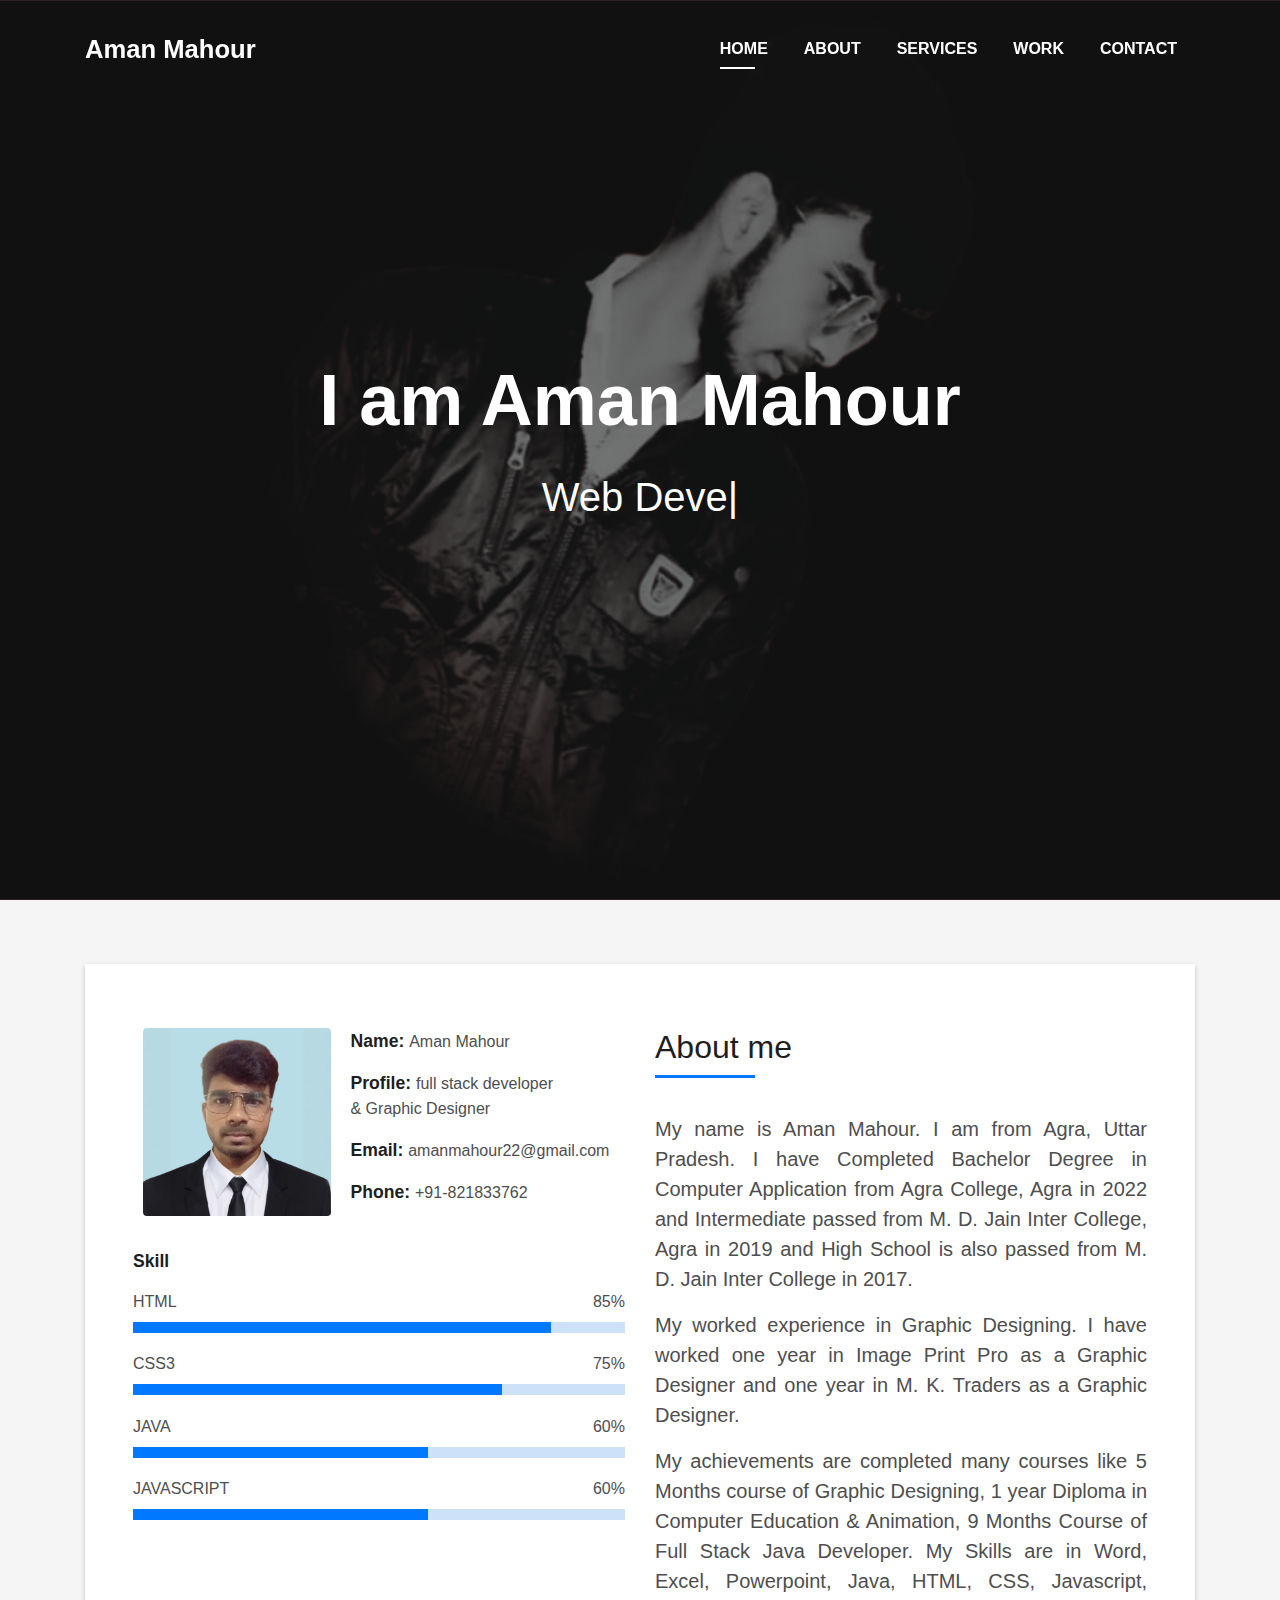
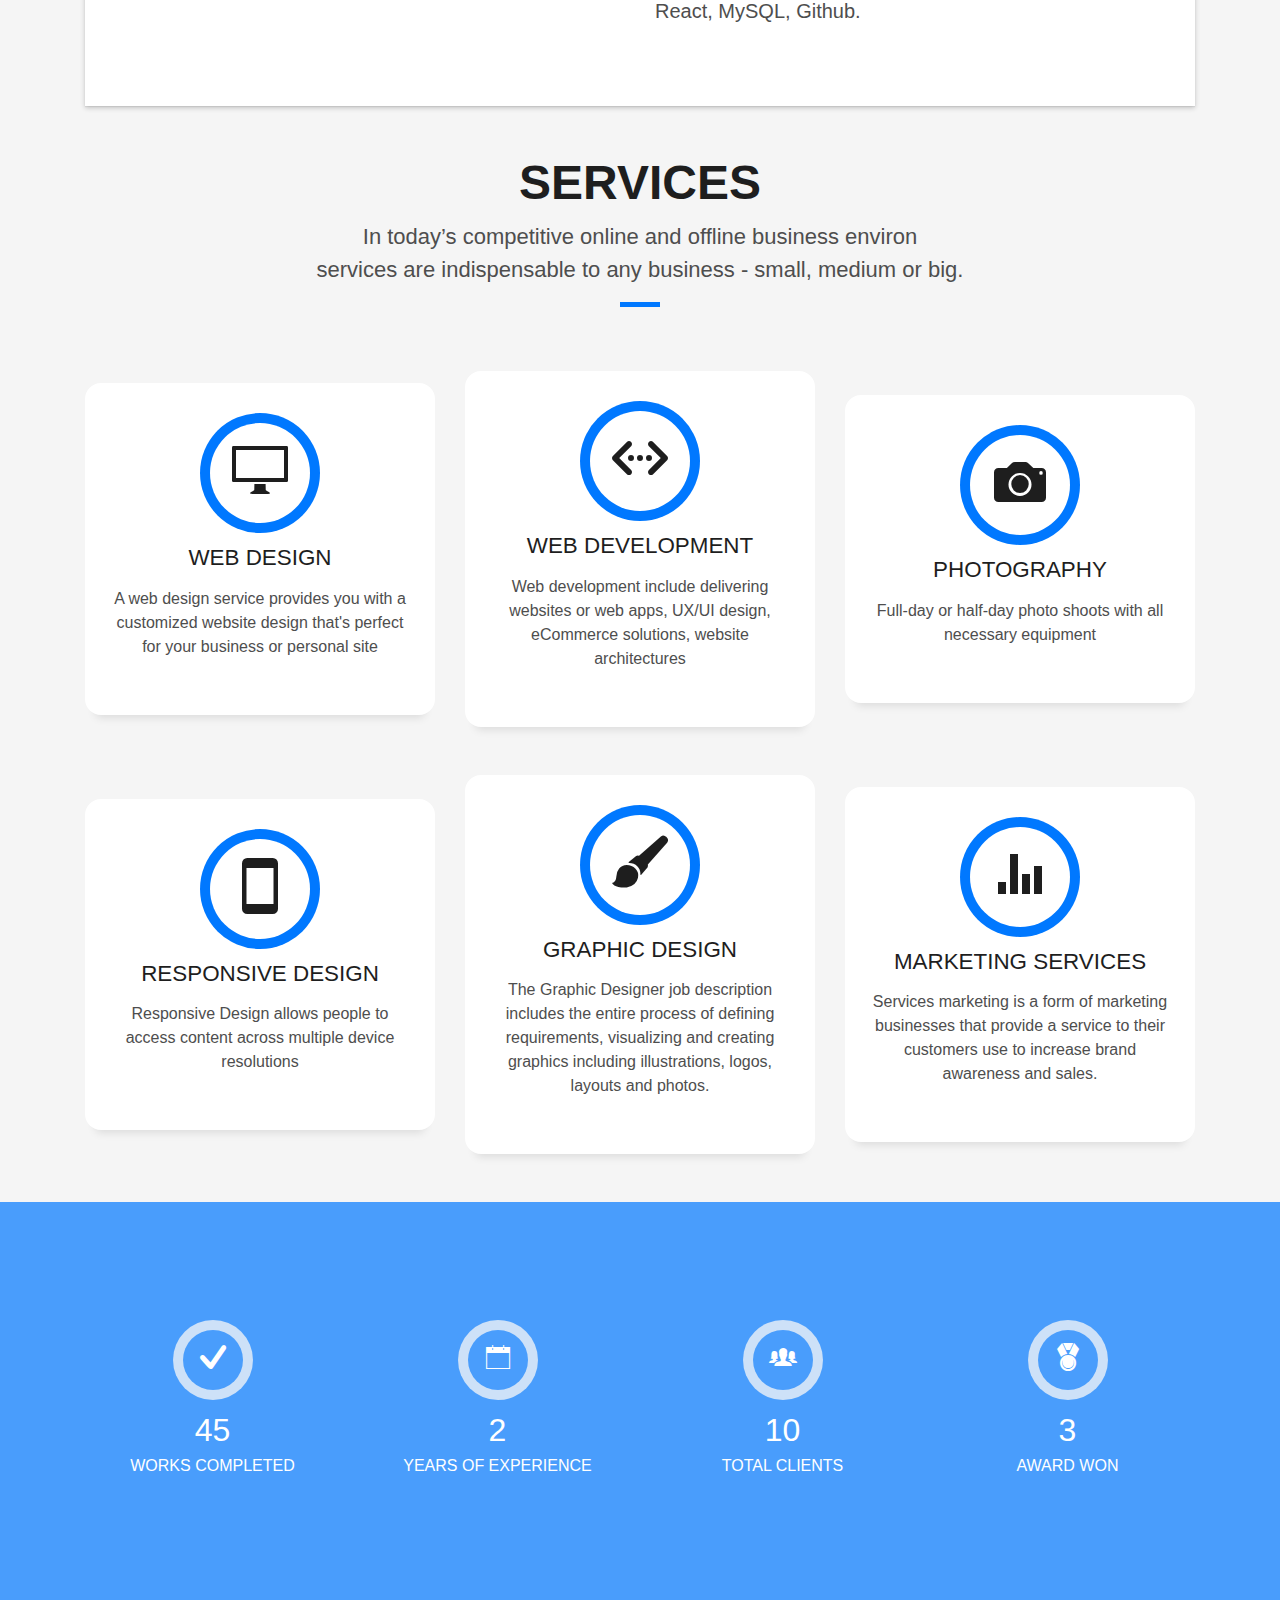
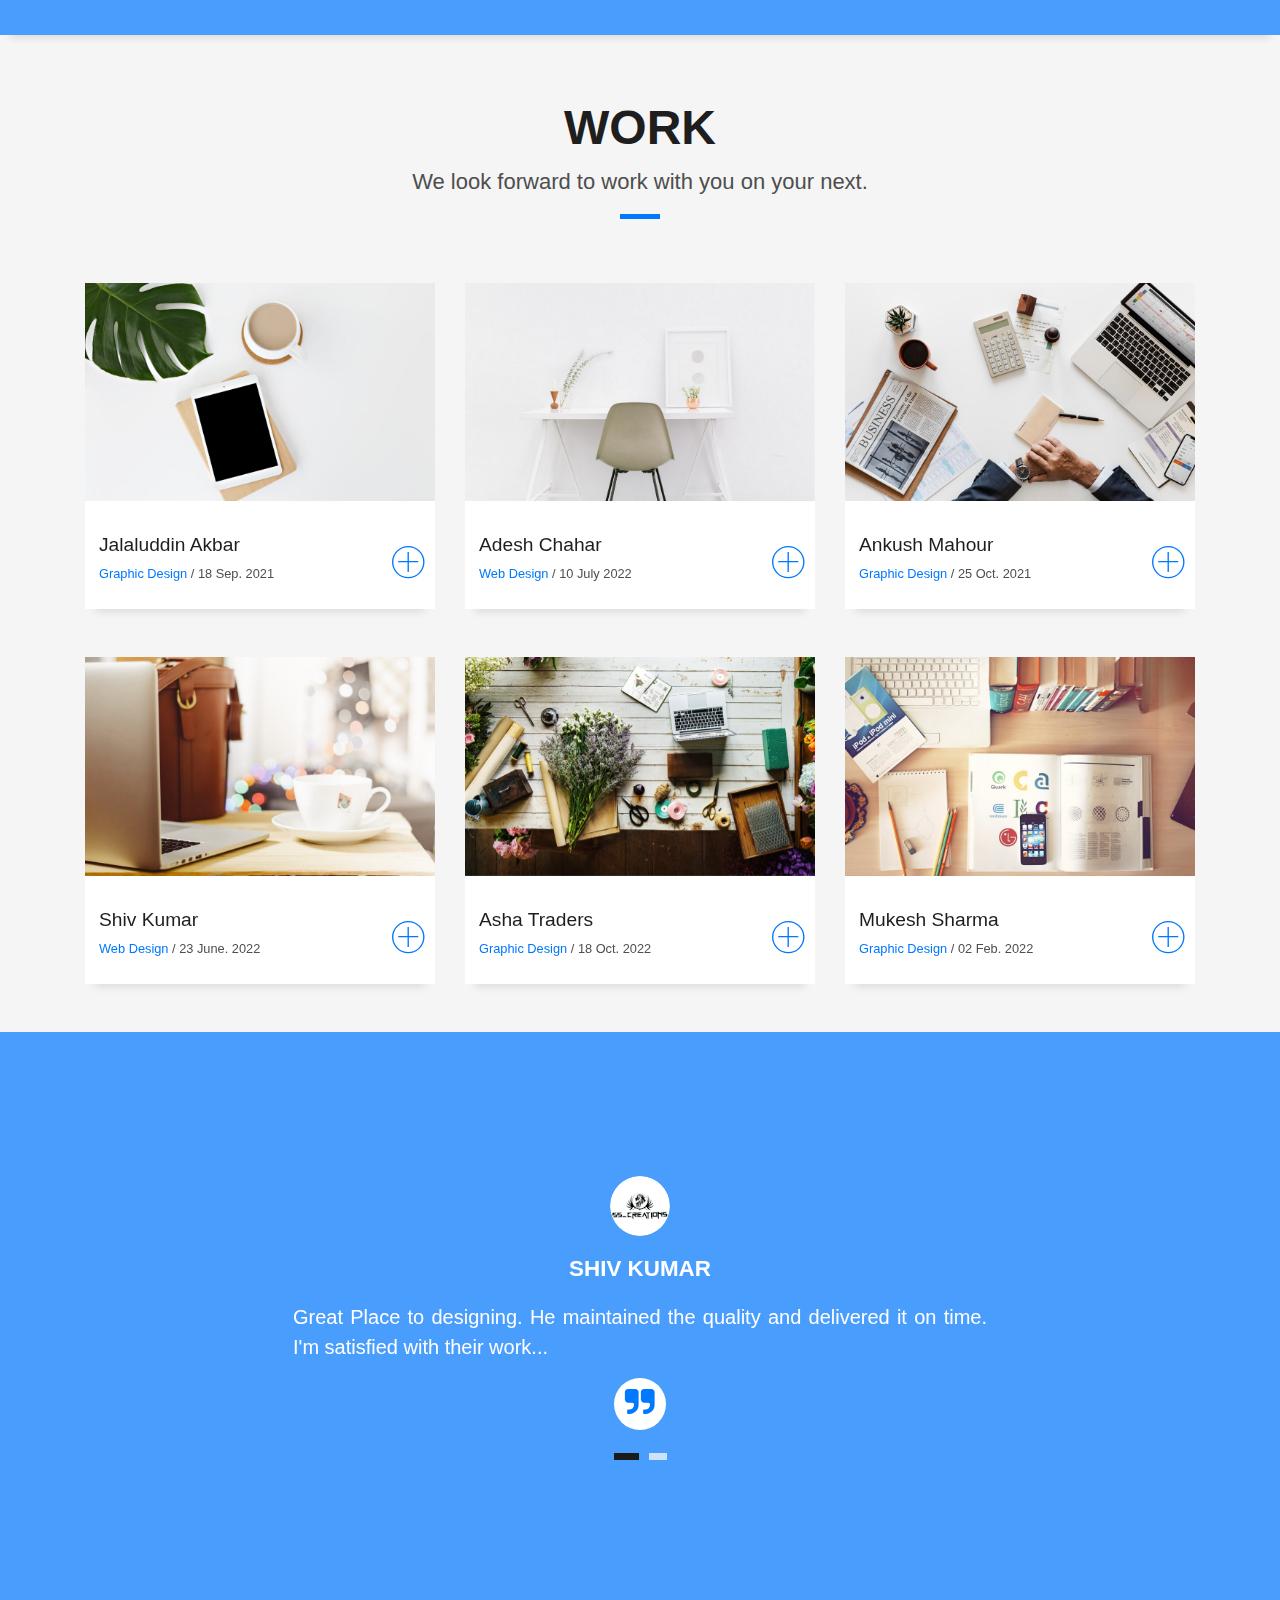
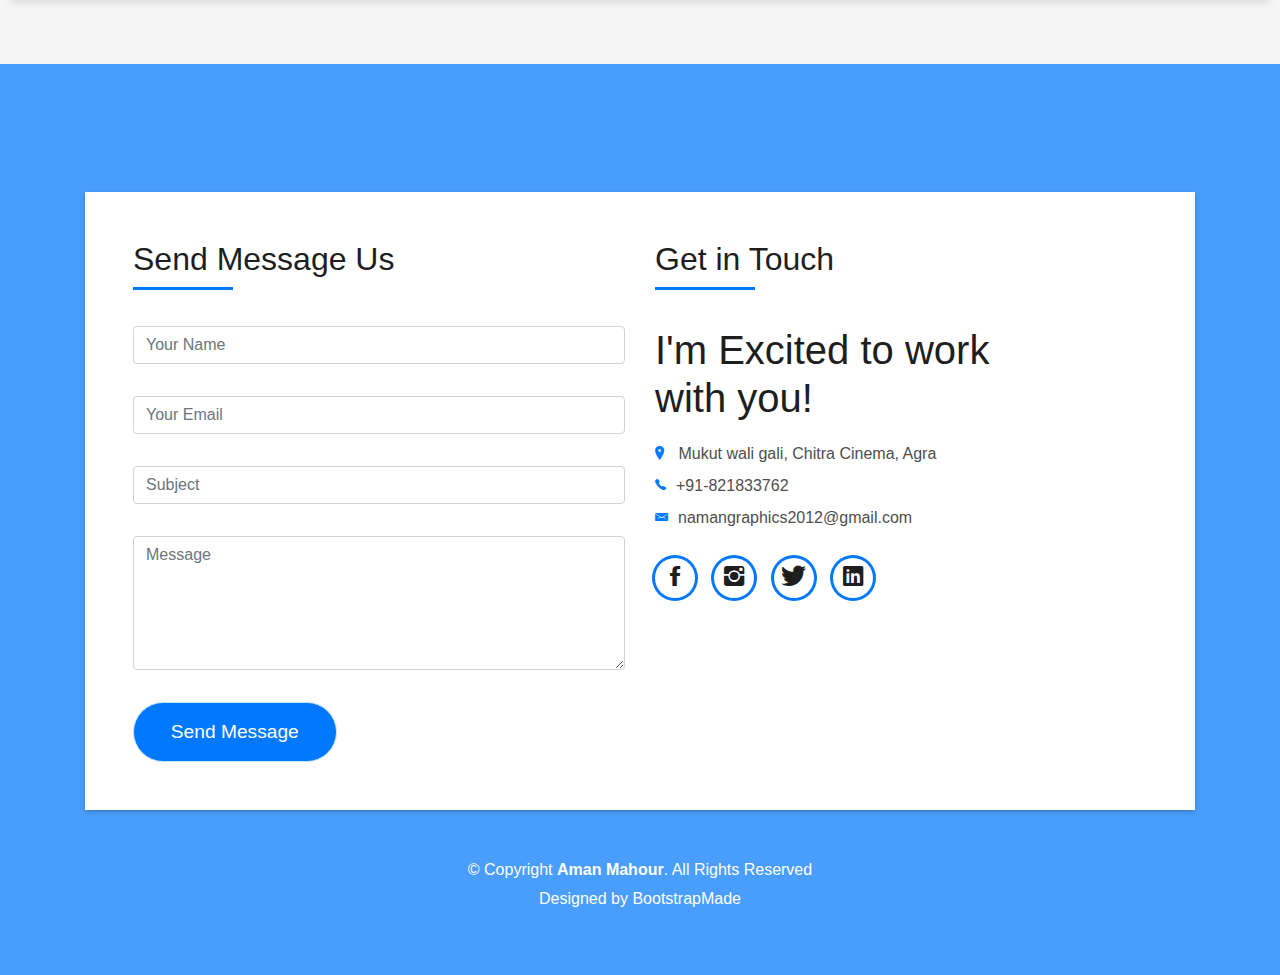
<file: Aman Portfolio/index.html>
<!DOCTYPE html>
<html lang="en">
<head>
  <meta charset="utf-8">
  <title>Aman Mahour</title>
  <meta content="width=device-width, initial-scale=1.0" name="viewport">
  <meta content="" name="keywords">
  <meta content="" name="description">

  <!-- Favicons -->
  <link href="img/logo.png" rel="icon">
  <link href="img/apple-touch-icon.png" rel="apple-touch-icon">

  <!-- Bootstrap CSS File -->
  <link href="lib/bootstrap/css/bootstrap.min.css" rel="stylesheet">

  <!-- Libraries CSS Files -->
  <link href="lib/font-awesome/css/font-awesome.min.css" rel="stylesheet">
  <link href="lib/animate/animate.min.css" rel="stylesheet">
  <link href="lib/ionicons/css/ionicons.min.css" rel="stylesheet">
  <link href="lib/owlcarousel/assets/owl.carousel.min.css" rel="stylesheet">
  <link href="lib/lightbox/css/lightbox.min.css" rel="stylesheet">

  <!-- Main Stylesheet File -->
  <link href="css/style.css" rel="stylesheet">

</head>

<body id="page-top">

  <!--/ Nav Star /-->
  <nav class="navbar navbar-b navbar-trans navbar-expand-md fixed-top" id="mainNav">
    <div class="container">
      <a class="navbar-brand js-scroll" href="#page-top">Aman Mahour</a>
      <button class="navbar-toggler collapsed" type="button" data-toggle="collapse" data-target="#navbarDefault"
        aria-controls="navbarDefault" aria-expanded="false" aria-label="Toggle navigation">
        <span></span>
        <span></span>
        <span></span>
      </button>
      <div class="navbar-collapse collapse justify-content-end" id="navbarDefault">
        <ul class="navbar-nav">
          <li class="nav-item">
            <a class="nav-link js-scroll active" href="#home">Home</a>
          </li>
          <li class="nav-item">
            <a class="nav-link js-scroll" href="#about">About</a>
          </li>
          <li class="nav-item">
            <a class="nav-link js-scroll" href="#service">Services</a>
          </li>
          <li class="nav-item">
            <a class="nav-link js-scroll" href="#work">Work</a>
          </li>
          <li class="nav-item">
            <a class="nav-link js-scroll" href="#contact">Contact</a>
          </li>
        </ul>
      </div>
    </div>
  </nav>
  <!--/ Nav End /-->

  <!--/ Intro Skew Star /-->
  <div id="home" class="intro route bg-image" style="background-image: url(img/intro-bg.jpg)">
    <div class="overlay-itro"></div>
    <div class="intro-content display-table">
      <div class="table-cell">
        <div class="container">
          <!--<p class="display-6 color-d">Hello, world!</p>-->
          <h1 class="intro-title mb-4">I am Aman Mahour</h1>
          <p class="intro-subtitle"><span class="text-slider-items">Web Developer,Web Designer,Full Stack Java Developer,Graphic Designer</span><strong class="text-slider"></strong></p>
          <!-- <p class="pt-3"><a class="btn btn-primary btn js-scroll px-4" href="#about" role="button">Learn More</a></p> -->
        </div>
      </div>
    </div>
  </div>
  <!--/ Intro Skew End /-->

  <section id="about" class="about-mf sect-pt4 route">
    <div class="container">
      <div class="row">
        <div class="col-sm-12">
          <div class="box-shadow-full">
            <div class="row">
              <div class="col-md-6">
                <div class="row">
                  <div class="col-sm-6 col-md-5">
                    <div class="about-img">
                      <img src="img/aman.jpeg" class="img-fluid rounded b-shadow-a" alt="">
                    </div>
                  </div>
                  <div class="col-sm-6 col-md-7">
                    <div class="about-info">
                      <p><span class="title-s">Name: </span> <span>Aman Mahour</span></p>
                      <p><span class="title-s">Profile: </span> <span>full stack developer <br> & Graphic Designer</span></p>
                      <p><span class="title-s">Email: </span> <span>amanmahour22@gmail.com</span></p>
                      <p><span class="title-s">Phone: </span> <span>+91-821833762</span></p>
                    </div>
                  </div>
                </div>
                <div class="skill-mf">
                  <p class="title-s">Skill</p>
                  <span>HTML</span> <span class="pull-right">85%</span>
                  <div class="progress">
                    <div class="progress-bar" role="progressbar" style="width: 85%;" aria-valuenow="85" aria-valuemin="0"
                      aria-valuemax="100"></div>
                  </div>
                  <span>CSS3</span> <span class="pull-right">75%</span>
                  <div class="progress">
                    <div class="progress-bar" role="progressbar" style="width: 75%" aria-valuenow="75" aria-valuemin="0"
                      aria-valuemax="100"></div>
                  </div>
                  <span>JAVA</span> <span class="pull-right">60%</span>
                  <div class="progress">
                    <div class="progress-bar" role="progressbar" style="width: 60%" aria-valuenow="60" aria-valuemin="0"
                      aria-valuemax="100"></div>
                  </div>
                  <span>JAVASCRIPT</span> <span class="pull-right">60%</span>
                  <div class="progress">
                    <div class="progress-bar" role="progressbar" style="width: 60%" aria-valuenow="60" aria-valuemin="0"
                      aria-valuemax="100"></div>
                  </div>
                </div>
              </div>
              <div class="col-md-6">
                <div class="about-me pt-4 pt-md-0">
                  <div class="title-box-2">
                    <h5 class="title-left">
                      About me
                    </h5>
                  </div>
                  <p class="lead">
                    My name is Aman Mahour. I am from Agra, Uttar Pradesh. I have Completed Bachelor Degree in Computer Application from Agra College, Agra in 2022 and Intermediate passed from M. D. Jain Inter College, Agra in 2019 and High School is also passed from M. D. Jain Inter College in 2017.
                  </p>
                  <p class="lead">
                    My worked experience in Graphic Designing. I have worked one year in Image Print Pro as a Graphic Designer and one year in M. K. Traders as a Graphic Designer.
                  </p>
                  <p class="lead">
                    My achievements are completed many courses like 5 Months course of Graphic Designing, 1 year Diploma in Computer Education & Animation, 9 Months Course of Full Stack Java Developer. My Skills are in Word, Excel, Powerpoint, Java, HTML, CSS, Javascript, React, MySQL, Github.
                  </p>
                </div>
              </div>
            </div>
          </div>
        </div>
      </div>
    </div>
  </section>

  <!--/ Section Services Star /-->
  <section id="service" class="services-mf route">
    <div class="container">
      <div class="row">
        <div class="col-sm-12">
          <div class="title-box text-center">
            <h3 class="title-a">
              Services
            </h3>
            <p class="subtitle-a" style="font-size:22px">
              In today’s competitive online and offline business environ <br> services are indispensable to any business - small, medium or big.
            </p>
            <div class="line-mf"></div>
          </div>
        </div>
      </div>
      <div class="row">
        <div class="col-md-4">
          <div class="service-box">
            <div class="service-ico">
              <span class="ico-circle"><i class="ion-monitor"></i></span>
            </div>
            <div class="service-content">
              <h2 class="s-title">Web Design</h2>
              <p class="s-description text-center">
                A web design service provides you with a customized website design that's perfect for your business or personal site
              </p>
            </div>
          </div>
        </div>
        <div class="col-md-4">
          <div class="service-box">
            <div class="service-ico">
              <span class="ico-circle"><i class="ion-code-working"></i></span>
            </div>
            <div class="service-content">
              <h2 class="s-title">Web Development</h2>
              <p class="s-description text-center">
                Web development include delivering websites or web apps, UX/UI design, eCommerce solutions, website architectures
              </p>
            </div>
          </div>
        </div>
        <div class="col-md-4">
          <div class="service-box">
            <div class="service-ico">
              <span class="ico-circle"><i class="ion-camera"></i></span>
            </div>
            <div class="service-content">
              <h2 class="s-title">Photography</h2>
              <p class="s-description text-center">
                Full-day or half-day photo shoots with all necessary equipment
              </p>
            </div>
          </div>
        </div>
        <div class="col-md-4">
          <div class="service-box">
            <div class="service-ico">
              <span class="ico-circle"><i class="ion-android-phone-portrait"></i></span>
            </div>
            <div class="service-content">
              <h2 class="s-title">Responsive Design</h2>
              <p class="s-description text-center">
                Responsive Design allows people to access content across multiple device resolutions
              </p>
            </div>
          </div>
        </div>
        <div class="col-md-4">
          <div class="service-box">
            <div class="service-ico">
              <span class="ico-circle"><i class="ion-paintbrush"></i></span>
            </div>
            <div class="service-content">
              <h2 class="s-title">Graphic Design</h2>
              <p class="s-description text-center">
                The Graphic Designer job description includes the entire process of defining requirements, visualizing and creating graphics including illustrations, logos, layouts and photos.
              </p>
            </div>
          </div>
        </div>
        <div class="col-md-4">
          <div class="service-box">
            <div class="service-ico">
              <span class="ico-circle"><i class="ion-stats-bars"></i></span>
            </div>
            <div class="service-content">
              <h2 class="s-title">Marketing Services</h2>
              <p class="s-description text-center">
                Services marketing is a form of marketing businesses that provide a service to their customers use to increase brand awareness and sales.
              </p>
            </div>
          </div>
        </div>
      </div>
    </div>
  </section>
  <!--/ Section Services End /-->

  <div class="section-counter paralax-mf bg-image" style="background-image: url(img/counters-bg.jpg)">
    <div class="overlay-mf"></div>
    <div class="container">
      <div class="row">
        <div class="col-sm-3 col-lg-3">
          <div class="counter-box">
            <div class="counter-ico">
              <span class="ico-circle"><i class="ion-checkmark-round"></i></span>
            </div>
            <div class="counter-num">
              <p class="counter">45</p>
              <span class="counter-text">WORKS COMPLETED</span>
            </div>
          </div>
        </div>
        <div class="col-sm-3 col-lg-3">
          <div class="counter-box pt-4 pt-md-0">
            <div class="counter-ico">
              <span class="ico-circle"><i class="ion-ios-calendar-outline"></i></span>
            </div>
            <div class="counter-num">
              <p class="counter">2</p>
              <span class="counter-text">YEARS OF EXPERIENCE</span>
            </div>
          </div>
        </div>
        <div class="col-sm-3 col-lg-3">
          <div class="counter-box pt-4 pt-md-0">
            <div class="counter-ico">
              <span class="ico-circle"><i class="ion-ios-people"></i></span>
            </div>
            <div class="counter-num">
              <p class="counter">10</p>
              <span class="counter-text">TOTAL CLIENTS</span>
            </div>
          </div>
        </div>
        <div class="col-sm-3 col-lg-3">
          <div class="counter-box pt-4 pt-md-0">
            <div class="counter-ico">
              <span class="ico-circle"><i class="ion-ribbon-a"></i></span>
            </div>
            <div class="counter-num">
              <p class="counter">3</p>
              <span class="counter-text">AWARD WON</span>
            </div>
          </div>
        </div>
      </div>
    </div>
  </div>

  <!--/ Section Portfolio Star /-->
  <section id="work" class="portfolio-mf sect-pt4 route">
    <div class="container">
      <div class="row">
        <div class="col-sm-12">
          <div class="title-box text-center">
            <h3 class="title-a">
              WORK
            </h3>
            <p class="subtitle-a" style="font-size:22px">
              We look forward to work with you on your next.
            </p>
            <div class="line-mf"></div>
          </div>
        </div>
      </div>
      <div class="row">
        <div class="col-md-4">
          <div class="work-box">
            <a href="img/work-1.jpg" data-lightbox="gallery-mf">
              <div class="work-img">
                <img src="img/work-1.jpg" alt="" class="img-fluid">
              </div>
              <div class="work-content">
                <div class="row">
                  <div class="col-sm-8">
                    <h2 class="w-title">Jalaluddin Akbar</h2>
                    <div class="w-more">
                      <span class="w-ctegory">Graphic Design</span> / <span class="w-date">18 Sep. 2021</span>
                    </div>
                  </div>
                  <div class="col-sm-4">
                    <div class="w-like">
                      <span class="ion-ios-plus-outline"></span>
                    </div>
                  </div>
                </div>
              </div>
            </a>
          </div>
        </div>
        <div class="col-md-4">
          <div class="work-box">
            <a href="img/work-2.jpg" data-lightbox="gallery-mf">
              <div class="work-img">
                <img src="img/work-2.jpg" alt="" class="img-fluid">
              </div>
              <div class="work-content">
                <div class="row">
                  <div class="col-sm-8">
                    <h2 class="w-title">Adesh Chahar</h2>
                    <div class="w-more">
                      <span class="w-ctegory">Web Design</span> / <span class="w-date">10 July 2022</span>
                    </div>
                  </div>
                  <div class="col-sm-4">
                    <div class="w-like">
                      <span class="ion-ios-plus-outline"></span>
                    </div>
                  </div>
                </div>
              </div>
            </a>
          </div>
        </div>
        <div class="col-md-4">
          <div class="work-box">
            <a href="img/work-3.jpg" data-lightbox="gallery-mf">
              <div class="work-img">
                <img src="img/work-3.jpg" alt="" class="img-fluid">
              </div>
              <div class="work-content">
                <div class="row">
                  <div class="col-sm-8">
                    <h2 class="w-title">Ankush Mahour</h2>
                    <div class="w-more">
                      <span class="w-ctegory">Graphic Design</span> / <span class="w-date">25 Oct. 2021</span>
                    </div>
                  </div>
                  <div class="col-sm-4">
                    <div class="w-like">
                      <span class="ion-ios-plus-outline"></span>
                    </div>
                  </div>
                </div>
              </div>
            </a>
          </div>
        </div>
        <div class="col-md-4">
          <div class="work-box">
            <a href="img/work-4.jpg" data-lightbox="gallery-mf">
              <div class="work-img">
                <img src="img/work-4.jpg" alt="" class="img-fluid">
              </div>
              <div class="work-content">
                <div class="row">
                  <div class="col-sm-8">
                    <h2 class="w-title">Shiv Kumar</h2>
                    <div class="w-more">
                      <span class="w-ctegory">Web Design</span> / <span class="w-date">23 June. 2022</span>
                    </div>
                  </div>
                  <div class="col-sm-4">
                    <div class="w-like">
                      <span class="ion-ios-plus-outline"></span>
                    </div>
                  </div>
                </div>
              </div>
            </a>
          </div>
        </div>
        <div class="col-md-4">
          <div class="work-box">
            <a href="img/work-5.jpg" data-lightbox="gallery-mf">
              <div class="work-img">
                <img src="img/work-5.jpg" alt="" class="img-fluid">
              </div>
              <div class="work-content">
                <div class="row">
                  <div class="col-sm-8">
                    <h2 class="w-title">Asha Traders</h2>
                    <div class="w-more">
                      <span class="w-ctegory">Graphic Design</span> / <span class="w-date">18 Oct. 2022</span>
                    </div>
                  </div>
                  <div class="col-sm-4">
                    <div class="w-like">
                      <span class="ion-ios-plus-outline"></span>
                    </div>
                  </div>
                </div>
              </div>
            </a>
          </div>
        </div>
        <div class="col-md-4">
          <div class="work-box">
            <a href="img/work-6.jpg" data-lightbox="gallery-mf">
              <div class="work-img">
                <img src="img/work-6.jpg" alt="" class="img-fluid">
              </div>
              <div class="work-content">
                <div class="row">
                  <div class="col-sm-8">
                    <h2 class="w-title">Mukesh Sharma</h2>
                    <div class="w-more">
                      <span class="w-ctegory">Graphic Design</span> / <span class="w-date">02 Feb. 2022</span>
                    </div>
                  </div>
                  <div class="col-sm-4">
                    <div class="w-like">
                      <span class="ion-ios-plus-outline"></span>
                    </div>
                  </div>
                </div>
              </div>
            </a>
          </div>
        </div>
        
      </div>
    </div>
  </section>
  <!--/ Section Portfolio End /-->

  <!--/ Section Testimonials Star /-->
  <div class="testimonials paralax-mf bg-image" style="background-image: url(img/overlay-bg.jpg)">
    <div class="overlay-mf"></div>
    <div class="container">
      <div class="row">
        <div class="col-md-12">
          <div id="testimonial-mf" class="owl-carousel owl-theme">
            <div class="testimonial-box">
              <div class="author-test">
                <img src="img/unnamed.png" alt="" class="rounded-circle b-shadow-a">
                <span class="author">Shiv Kumar</span>
              </div>
              <div class="content-test">
                <p class="description lead">
                  Great Place to designing. He maintained the quality and delivered it on time. I'm satisfied with their work...
                </p>
                <span class="comit"><i class="fa fa-quote-right"></i></span>
              </div>
            </div>
            <div class="testimonial-box">
              <div class="author-test">
                <img src="img/unnamed (1).png" alt="" class="rounded-circle b-shadow-a">
                <span class="author">Mukesh Sharma</span>
              </div>
              <div class="content-test">
                <p class="description lead">
                  Aman is a very good Graphic Designer of Agra. He is disciplined, punctual and hard worker.
                </p>
                <span class="comit"><i class="fa fa-quote-right"></i></span>
              </div>
            </div>
          </div>
        </div>
      </div>
    </div>
  </div>

  <!--/ Section Contact-Footer Star /-->
  <section class="paralax-mf footer-paralax bg-image sect-mt4 route" style="background-image: url(img/overlay-bg.jpg)">
    <div class="overlay-mf"></div>
    <div class="container">
      <div class="row">
        <div class="col-sm-12">
          <div class="contact-mf">
            <div id="contact" class="box-shadow-full">
              <div class="row">
                <div class="col-md-6">
                  <div class="title-box-2">
                    <h5 class="title-left">
                      Send Message Us
                    </h5>
                  </div>
                  <div>
                      <form action="" method="post" role="form" class="contactForm">
                      <div id="sendmessage">Your message has been sent. Thank you!</div>
                      <div id="errormessage"></div>
                      <div class="row">
                        <div class="col-md-12 mb-3">
                          <div class="form-group">
                            <input type="text" name="name" class="form-control" id="name" placeholder="Your Name" data-rule="minlen:4" data-msg="Please enter at least 4 chars" />
                            <div class="validation"></div>
                          </div>
                        </div>
                        <div class="col-md-12 mb-3">
                          <div class="form-group">
                            <input type="email" class="form-control" name="email" id="email" placeholder="Your Email" data-rule="email" data-msg="Please enter a valid email" />
                            <div class="validation"></div>
                          </div>
                        </div>
                        <div class="col-md-12 mb-3">
                            <div class="form-group">
                              <input type="text" class="form-control" name="subject" id="subject" placeholder="Subject" data-rule="minlen:4" data-msg="Please enter at least 8 chars of subject" />
                              <div class="validation"></div>
                            </div>
                        </div>
                        <div class="col-md-12 mb-3">
                          <div class="form-group">
                            <textarea class="form-control" name="message" rows="5" data-rule="required" data-msg="Please write something for us" placeholder="Message"></textarea>
                            <div class="validation"></div>
                          </div>
                        </div>
                        <div class="col-md-12">
                          <button type="submit" class="button button-a button-big button-rouded">Send Message</button>
                        </div>
                      </div>
                    </form>
                  </div>
                </div>
                <div class="col-md-6">
                  <div class="title-box-2 pt-4 pt-md-0">
                    <h5 class="title-left">
                      Get in Touch
                    </h5>
                  </div>
                  <div class="more-info">
                    <p class="lead">
                      <h1>I'm Excited to work <br>with you!</h1>
                    </p>
                    <ul class="list-ico">
                      <li><span class="ion-ios-location"></span> Mukut wali gali, Chitra Cinema, Agra</li>
                      <li><span class="ion-ios-telephone"></span>+91-821833762</li>
                      <li><span class="ion-email"></span>namangraphics2012@gmail.com</li>
                    </ul>
                  </div>
                  <div class="socials">
                    <ul>
                      <li><a href="https://www.facebook.com/people/%E0%A4%85%E0%A4%AE%E0%A4%A8-%E0%A4%AE%E0%A4%BE%E0%A4%B9%E0%A5%8C%E0%A4%B0/pfbid0Kc7FfVFCU652HMxVWYbi7GeMRHKSu572cQBniVy8WDP4LvPK8dMv2eNjQC276oKMl/" target="_blank"><span class="ico-circle"><i class="ion-social-facebook"></i></span></a></li>
                      <li><a href="https://www.instagram.com/aman__mahour__/" target="_blank"><span class="ico-circle"><i class="ion-social-instagram"></i></span></a></li>
                      <li><a href="https://twitter.com/Aman_Mahour22" target="_blank"><span class="ico-circle"><i class="ion-social-twitter"></i></span></a></li>
                      <li><a href="https://www.linkedin.com/in/amanmahour22/" target="_blank"><span class="ico-circle"><i class="ion-social-linkedin"></i></span></a></li>
                    </ul>
                  </div>
                </div>
              </div>
            </div>
          </div>
        </div>
      </div>
    </div>
    <footer>
      <div class="container">
        <div class="row">
          <div class="col-sm-12">
            <div class="copyright-box">
              <p class="copyright">&copy; Copyright <strong>Aman Mahour</strong>. All Rights Reserved</p>
              <div class="credits">
                <!--
                  All the links in the footer should remain intact.
                  You can delete the links only if you purchased the pro version.
                  Licensing information: https://bootstrapmade.com/license/
                  Purchase the pro version with working PHP/AJAX contact form: https://bootstrapmade.com/buy/?theme=DevFolio
                -->
                Designed by <a href="https://bootstrapmade.com/">BootstrapMade</a>
              </div>
            </div>
          </div>
        </div>
      </div>
    </footer>
  </section>
  <!--/ Section Contact-footer End /-->

  <a href="#" class="back-to-top"><i class="fa fa-chevron-up"></i></a>
  <div id="preloader"></div>

  <!-- JavaScript Libraries -->
  <script src="lib/jquery/jquery.min.js"></script>
  <script src="lib/jquery/jquery-migrate.min.js"></script>
  <script src="lib/popper/popper.min.js"></script>
  <script src="lib/bootstrap/js/bootstrap.min.js"></script>
  <script src="lib/easing/easing.min.js"></script>
  <script src="lib/counterup/jquery.waypoints.min.js"></script>
  <script src="lib/counterup/jquery.counterup.js"></script>
  <script src="lib/owlcarousel/owl.carousel.min.js"></script>
  <script src="lib/lightbox/js/lightbox.min.js"></script>
  <script src="lib/typed/typed.min.js"></script>
  <!-- Contact Form JavaScript File -->
  <script src="contactform/contactform.js"></script>

  <!-- Template Main Javascript File -->
  <script src="js/main.js"></script>

</body>
</html>
</file>
<file: Aman Portfolio/css/style.css>
* {
  margin: 0;
  padding: 0;
  box-sizing: border-box;
}

body {
  background-color: #f5f5f5;
  color: #4e4e4e;
}

h1,
h2,
h3,
h4,
h5,
h6 {
  color: #1e1e1e;
}

a {
  color: #1e1e1e;
  transition: all 0.5s ease-in-out;
}

a:hover {
  color: #0078ff;
  text-decoration: none;
  transition: all 0.5s ease-in-out;
}

.p-r {
  position: relative;
}

.color-a {
  color: #0078ff;
}

.color-d {
  color: #f5f5f5;
}

.color-text-a {
  color: #4e4e4e;
}

.box-shadow,
.paralax-mf,
.service-box,
.work-box,
.card-blog {
  box-shadow: 0 13px 8px -10px rgba(0, 0, 0, 0.1);
}

.box-shadow-a,
.button:hover {
  box-shadow: 0 0 0 4px #cde1f8;
}

.display-5 {
  font-size: 2.5rem;
  font-weight: 300;
  line-height: 1.1;
}

.display-6 {
  font-size: 2rem;
  font-weight: 300;
  line-height: 1.1;
}

.avatar {
  width: 32px;
  height: 32px;
  margin-right: 4px;
  overflow: hidden;
}

.bg-image {
  background-repeat: no-repeat;
  background-attachment: fixed;
  background-size: cover;
  background-position: center center;
}

.overlay-mf {
  background-color: #0078ff;
}

.overlay-mf {
  position: absolute;
  top: 0;
  left: 0px;
  padding: 0;
  height: 100%;
  width: 100%;
  opacity: .7;
}

.paralax-mf {
  position: relative;
  padding: 8rem 0;
}

.display-table {
  width: 100%;
  height: 100%;
  display: table;
}

.table-cell {
  display: table-cell;
  vertical-align: middle;
}

/*--/ Sections /--*/

.sect-4 {
  padding: 4rem 0;
}

.sect-pt4 {
  padding-top: 4rem;
}

.sect-mt4 {
  margin-top: 4rem;
}

/*--/ Title s /--*/

.title-s {
  font-weight: 600;
  color: #1e1e1e;
  font-size: 1.1rem;
}

/*--/ Title A /--*/

.title-box {
  margin-bottom: 4rem;
}

.title-a {
  font-size: 3rem;
  font-weight: bold;
  text-transform: uppercase;
}

.subtitle-a {
  color: #4e4e4e;
}

.line-mf {
  width: 40px;
  height: 5px;
  background-color: #0078ff;
  margin: 0 auto;
}

/*--/ Title Left /--*/

.title-box-2 {
  margin-bottom: 3rem;
}

.title-left {
  font-size: 2rem;
  position: relative;
}

.title-left:before {
  content: '';
  position: absolute;
  height: 3px;
  background-color: #0078ff;
  width: 100px;
  bottom: -12px;
}

/*------/ Box /------*/

.box-pl2 {
  padding-left: 2rem;
}

.box-shadow-full {
  padding: 3rem 1.25rem;
  position: relative;
  background-color: #fff;
  margin-bottom: 3rem;
  z-index: 2;
  box-shadow: 0 1px 1px 0 rgba(0, 0, 0, 0.06), 0 2px 5px 0 rgba(0, 0, 0, 0.2);
}

/*------/ Socials /------*/

.socials {
  padding: 1.5rem 0;
}

.socials ul li {
  display: inline-block;
}

.socials .ico-circle {
  height: 40px;
  width: 40px;
  font-size: 1.7rem;
  border-radius: 50%;
  line-height: 1.4;
  margin: 0 15px 0 0;
  box-shadow: 0 0 0 3px #0078ff;
  transition: all 500ms ease;
}

.socials .ico-circle:hover {
  background-color: #0078ff;
  color: #fff;
  box-shadow: 0 0 0 3px #cde1f8;
  transition: all 500ms ease;
}

/*------/ Ul resect /------*/

.ul-resect,
.socials ul,
.list-ico,
.blog-wrapper .post-meta ul,
.box-comments .list-comments,
.widget-sidebar .list-sidebar,
.widget-tags ul {
  list-style: none;
  padding-left: 0;
  margin-bottom: 0;
}

.list-ico {
  line-height: 2;
}

.list-ico span {
  color: #0078ff;
  margin-right: 10px;
}

/*------/ Ico Circle /------*/

.ico-circle {
  height: 100px;
  width: 100px;
  font-size: 2rem;
  border-radius: 50%;
  line-height: 1.55;
  margin: 0 auto;
  text-align: center;
  box-shadow: 0 0 0 10px #0078ff;
  display: block;
}

/*------/ Owl Carousel /------*/

.owl-theme .owl-dots {
  text-align: center;
  margin-top: 18px;
}

.owl-theme .owl-dots .owl-dot {
  display: inline-block;
}

.owl-theme .owl-dots .owl-dot span {
  width: 18px;
  height: 7px;
  margin: 5px 5px;
  background: #cde1f8;
  border: 0px solid #cde1f8;
  display: block;
  transition: all 0.6s ease-in-out;
  cursor: pointer;
}

.owl-theme .owl-dots .owl-dot:hover span {
  background-color: #cde1f8;
}

.owl-theme .owl-dots .owl-dot.active span {
  background-color: #1B1B1B;
  width: 25px;
}

/*--/ Scrolltop s /--*/

.scrolltop-mf {
  position: relative;
  display: none;
}

.scrolltop-mf span {
  z-index: 999;
  position: fixed;
  width: 42px;
  height: 42px;
  background-color: #0078ff;
  opacity: .7;
  font-size: 1.6rem;
  line-height: 1.5;
  text-align: center;
  color: #fff;
  top: auto;
  left: auto;
  right: 30px;
  bottom: 50px;
  cursor: pointer;
  border-radius: 50%;
}

/* Back to top button */

.back-to-top {
  position: fixed;
  display: none;
  background: #0078ff;
  color: #fff;
  width: 44px;
  height: 44px;
  text-align: center;
  line-height: 1;
  font-size: 16px;
  border-radius: 50%;
  right: 15px;
  bottom: 15px;
  transition: background 0.5s;
  z-index: 11;
}

.back-to-top i {
  padding-top: 12px;
  color: #fff;
}

/* Prelaoder */

#preloader {
  position: fixed;
  top: 0;
  left: 0;
  right: 0;
  bottom: 0;
  z-index: 9999;
  overflow: hidden;
  background: #fff;
}

#preloader:before {
  content: "";
  position: fixed;
  top: calc(50% - 30px);
  left: calc(50% - 30px);
  border: 6px solid #f2f2f2;
  border-top: 6px solid #0078ff;
  border-radius: 50%;
  width: 60px;
  height: 60px;
  -webkit-animation: animate-preloader 1s linear infinite;
  animation: animate-preloader 1s linear infinite;
}

@-webkit-keyframes animate-preloader {
  0% {
    -webkit-transform: rotate(0deg);
    transform: rotate(0deg);
  }

  100% {
    -webkit-transform: rotate(360deg);
    transform: rotate(360deg);
  }
}

@keyframes animate-preloader {
  0% {
    -webkit-transform: rotate(0deg);
    transform: rotate(0deg);
  }

  100% {
    -webkit-transform: rotate(360deg);
    transform: rotate(360deg);
  }
}

/*======================================
//--//-->   NAVBAR
======================================*/

.navbar-b {
  transition: all .5s ease-in-out;
  background-color: transparent;
  padding-top: 1.563rem;
  padding-bottom: 1.563rem;
}

.navbar-b.navbar-reduce {
  box-shadow: 0px 6px 9px 0px rgba(0, 0, 0, 0.06);
}

.navbar-b.navbar-trans .nav-item,
.navbar-b.navbar-reduce .nav-item {
  position: relative;
  padding-right: 10px;
  padding-left: 0;
}

.navbar-b.navbar-trans .nav-link,
.navbar-b.navbar-reduce .nav-link {
  color: #fff;
  text-transform: uppercase;
  font-weight: 600;
}

.navbar-b.navbar-trans .nav-link:before,
.navbar-b.navbar-reduce .nav-link:before {
  content: '';
  position: absolute;
  margin-left: 0px;
  width: 0%;
  bottom: 0;
  left: 0;
  height: 2px;
  transition: all 500ms ease;
}

.navbar-b.navbar-trans .nav-link:hover,
.navbar-b.navbar-reduce .nav-link:hover {
  color: #1B1B1B;
}

.navbar-b.navbar-trans .nav-link:hover:before,
.navbar-b.navbar-reduce .nav-link:hover:before {
  width: 35px;
}

.navbar-b.navbar-trans .show > .nav-link:before,
.navbar-b.navbar-trans .active > .nav-link:before,
.navbar-b.navbar-trans .nav-link.show:before,
.navbar-b.navbar-trans .nav-link.active:before,
.navbar-b.navbar-reduce .show > .nav-link:before,
.navbar-b.navbar-reduce .active > .nav-link:before,
.navbar-b.navbar-reduce .nav-link.show:before,
.navbar-b.navbar-reduce .nav-link.active:before {
  width: 35px;
}

.navbar-b.navbar-trans .nav-link:before {
  background-color: #fff;
}

.navbar-b.navbar-trans .nav-link:hover {
  color: #fff;
}

.navbar-b.navbar-trans .show > .nav-link,
.navbar-b.navbar-trans .active > .nav-link,
.navbar-b.navbar-trans .nav-link.show,
.navbar-b.navbar-trans .nav-link.active {
  color: #fff;
}

.navbar-b.navbar-reduce {
  transition: all .5s ease-in-out;
  background-color: #fff;
  padding-top: 15px;
  padding-bottom: 15px;
}

.navbar-b.navbar-reduce .nav-link {
  color: #0078ff;
}

.navbar-b.navbar-reduce .nav-link:before {
  background-color: #0078ff;
}

.navbar-b.navbar-reduce .nav-link:hover {
  color: #0078ff;
}

.navbar-b.navbar-reduce .show > .nav-link,
.navbar-b.navbar-reduce .active > .nav-link,
.navbar-b.navbar-reduce .nav-link.show,
.navbar-b.navbar-reduce .nav-link.active {
  color: #0078ff;
}

.navbar-b.navbar-reduce .navbar-brand {
  color: #0078ff;
}

.navbar-b.navbar-reduce .navbar-toggler span {
  background-color: #1B1B1B;
}

.navbar-b .navbar-brand {
  color: #fff;
  font-size: 1.6rem;
  font-weight: 600;
}

.navbar-b .navbar-nav .dropdown-item.show .dropdown-menu,
.navbar-b .dropdown.show .dropdown-menu,
.navbar-b .dropdown-btn.show .dropdown-menu {
  -webkit-transform: translate3d(0px, 0px, 0px);
  transform: translate3d(0px, 0px, 0px);
  visibility: visible !important;
}

.navbar-b .dropdown-menu {
  margin: 1.12rem 0 0;
  border-radius: 0;
}

.navbar-b .dropdown-menu .dropdown-item {
  padding: .7rem 1.7rem;
  transition: all 500ms ease;
}

.navbar-b .dropdown-menu .dropdown-item:hover {
  background-color: #0078ff;
  color: #fff;
  transition: all 500ms ease;
}

.navbar-b .dropdown-menu .dropdown-item.active {
  background-color: #0078ff;
}

/*--/ Hamburger Navbar /--*/

.navbar-toggler {
  position: relative;
}

.navbar-toggler:focus,
.navbar-toggler:active {
  outline: 0;
}

.navbar-toggler span {
  display: block;
  background-color: #fff;
  height: 3px;
  width: 25px;
  margin-top: 4px;
  margin-bottom: 4px;
  -webkit-transform: rotate(0deg);
  transform: rotate(0deg);
  left: 0;
  opacity: 1;
}

.navbar-toggler span:nth-child(1),
.navbar-toggler span:nth-child(3) {
  transition: -webkit-transform .35s ease-in-out;
  transition: transform .35s ease-in-out;
  transition: transform .35s ease-in-out, -webkit-transform .35s ease-in-out;
}

.navbar-toggler:not(.collapsed) span:nth-child(1) {
  position: absolute;
  left: 12px;
  top: 10px;
  -webkit-transform: rotate(135deg);
  transform: rotate(135deg);
  opacity: 0.9;
}

.navbar-toggler:not(.collapsed) span:nth-child(2) {
  height: 12px;
  visibility: hidden;
  background-color: transparent;
}

.navbar-toggler:not(.collapsed) span:nth-child(3) {
  position: absolute;
  left: 12px;
  top: 10px;
  -webkit-transform: rotate(-135deg);
  transform: rotate(-135deg);
  opacity: 0.9;
}

/*======================================
//--//-->   INTRO
======================================*/

.intro {
  height: 100vh;
  position: relative;
  color: #fff;
}

.intro .intro-content {
  text-align: center;
  position: absolute;
}

.intro .overlay-itro {
  background-color: rgba(0, 0, 0, 0.6);
  position: absolute;
  top: 0;
  left: 0px;
  padding: 0;
  height: 100%;
  width: 100%;
  opacity: .9;
}

.intro .intro-title {
  color: #fff;
  font-weight: 600;
  font-size: 3rem;
}

.intro .intro-subtitle {
  font-size: 1.5rem;
  font-weight: 300;
}

.intro .text-slider-items {
  display: none;
}

.intro-single {
  height: 350px;
}

.intro-single .intro-content {
  margin-top: 30px;
}

.intro-single .intro-title {
  text-transform: uppercase;
  font-size: 3rem;
}

.intro-single .breadcrumb {
  background-color: transparent;
  color: #0078ff;
}

.intro-single .breadcrumb .breadcrumb-item:before {
  color: #cde1f8;
}

.intro-single .breadcrumb .breadcrumb-item.active {
  color: #cde1f8;
}

.intro-single .breadcrumb a {
  color: #fff;
}

/*======================================
//--//-->   ABOUT
======================================*/
.lead {
  text-align: justify;
}

.about-mf .box-shadow-full {
  padding-top: 4rem;
  padding-bottom: 4rem;
}

.about-mf .about-img {
  margin-bottom: 2rem;
}

.about-mf .about-img img {
  margin-left: 10px;
}

.skill-mf span {
  color: #4e4e4e;
}

.skill-mf .progress {
  background-color: #cde1f8;
  margin: .5rem 0 1.2rem 0;
  border-radius: 0;
  height: .7rem;
}

.skill-mf .progress .progress-bar {
  height: .7rem;
  background-color: #0078ff;
}

/*======================================
//--//-->   SERVICES
======================================*/

.service-box {
  background-color: #fff;
  padding: 2.5rem 1.3rem;
  border-radius: 1rem;
  margin-bottom: 3rem;
}

.service-box:hover .ico-circle {
  transition: all 500ms ease;
  color: #fff;
  background-color: #0078ff;
  box-shadow: 0 0 0 10px #cde1f8;
}

.service-box .service-ico {
  margin-bottom: 1rem;
  color: #1e1e1e;
}

.service-box .ico-circle {
  transition: all 500ms ease;
  font-size: 4rem;
}

.service-box .s-title {
  font-size: 1.4rem;
  text-transform: uppercase;
  text-align: center;
  padding: .4rem 0;
}

.service-box .s-description {
  color: #4e4e4e;
}

/*======================================
//--//-->   COUNTER
======================================*/

.counter-box {
  color: #fff;
  text-align: center;
}

.counter-ico {
  margin-bottom: 1rem;
}

.counter-ico .ico-circle {
  height: 60px;
  width: 60px;
  line-height: 1.8;
  box-shadow: 0 0 0 10px #cde1f8;
}

.counter-num .counter {
  font-size: 2rem;
  margin-bottom: 0;
}

/*======================================
//--//-->   PORTFOLIO
======================================*/

.work-box {
  margin-bottom: 3rem;
  -webkit-backface-visibility: hidden;
  backface-visibility: hidden;
  background-color: #fff;
}

.work-box:hover img {
  -webkit-transform: scale(1.3);
  transform: scale(1.3);
}

.work-img {
  display: block;
  overflow: hidden;
}

.work-img img {
  transition: all 1s;
}

.work-content {
  padding: 2rem 3% 1rem 4%;
}

.work-content .w-more {
  color: #4e4e4e;
  font-size: .8rem;
}

.work-content .w-more .w-ctegory {
  color: #0078ff;
}

.work-content .w-like {
  font-size: 2.5rem;
  color: #0078ff;
  float: right;
}

.work-content .w-like a {
  color: #0078ff;
}

.work-content .w-like .num-like {
  font-size: .7rem;
}

.w-title {
  font-size: 1.2rem;
}

/*======================================
//--//-->   TESTIMONIALS
======================================*/

.description-lead {
  text-align: center;
}

.testimonials .owl-carousel .owl-item img {
  width: auto;
}

.testimonial-box {
  color: #fff;
  text-align: center;
}

.testimonial-box .author-test {
  margin-top: 1rem;
}

.testimonial-box .author-test img {
  margin: 0 auto;
}

.testimonial-box .author {
  color: #fff;
  text-transform: uppercase;
  font-weight: 600;
  margin: 1rem 0;
  display: block;
  font-size: 1.4rem;
}

.testimonial-box .comit {
  font-size: 2rem;
  color: #0078ff;
  background-color: #fff;
  width: 52px;
  height: 52px;
  display: block;
  margin: 0 auto;
  border-radius: 50%;
  line-height: 1.6;
}

/*======================================
//--//-->   BLOG
======================================*/

.card-blog .card-body {
  position: relative;
}

.card-blog .card-category-box {
  position: absolute;
  text-align: center;
  top: -16px;
  left: 15px;
  right: 15px;
  line-height: 25px;
  overflow: hidden;
}

.card-blog .card-category {
  display: inline-block;
  color: #fff;
  padding: 0 15px 5px;
  overflow: hidden;
  background-color: #0078ff;
  border-radius: 4px;
}

.card-blog .card-category .category {
  color: #fff;
  display: inline-block;
  text-transform: uppercase;
  font-size: .7rem;
  letter-spacing: .1px;
  margin-bottom: 0;
}

.card-blog .card-title {
  font-size: 1.3rem;
  margin-top: .6rem;
}

.card-blog .card-description {
  color: #4e4e4e;
}

.card-blog .post-author {
  display: inline-block;
}

.card-blog .post-date {
  color: #4e4e4e;
  display: inline-block;
  float: right;
}

/*======================================
//--//-->   BLOG-SINGLE
======================================*/

.col-md-4 {
  display: flex;
  justify-content: center;
  align-items: center;
}
.post-box,
.form-comments,
.box-comments,
.widget-sidebar {
  padding: 2rem;
  background-color: #fff;
  margin-bottom: 3rem;
}

.blog-wrapper .article-title {
  font-size: 1.5rem;
}

.blog-wrapper .post-meta {
  margin: 1rem 0;
}

.blog-wrapper .post-meta ul {
  border-left: 4px solid #0078ff;
  margin-top: 1rem;
}

.blog-wrapper .post-meta ul li {
  display: inline-block;
  margin-left: 15px;
}

.blog-wrapper .post-meta ul a {
  color: #0078ff;
}

.blog-wrapper .post-meta ul span {
  color: #1e1e1e;
}

.blog-wrapper .blockquote {
  border-left: 4px solid #0078ff;
  padding: 18px;
  font-style: italic;
}

/*------/ Comments /------*/

.box-comments .list-comments li {
  padding-bottom: 40px;
}

.box-comments .list-comments .comment-avatar {
  display: table-cell;
  vertical-align: top;
}

.box-comments .list-comments .comment-avatar img {
  width: 80px;
  height: 80px;
}

.box-comments .list-comments .comment-author {
  font-size: 1.3rem;
}

.box-comments .list-comments .comment-details {
  display: table-cell;
  vertical-align: top;
  padding-left: 25px;
}

.box-comments .list-comments a {
  color: #0078ff;
}

.box-comments .list-comments span {
  color: #1e1e1e;
  font-style: italic;
}

.box-comments .comment-children {
  margin-left: 40px;
}

/*------/ Sidebar /------*/

.widget-sidebar .sidebar-title {
  font-size: 1.6rem;
  font-weight: 600;
  border-left: 5px solid #0078ff;
  padding-left: 15px;
  text-transform: uppercase;
  margin-bottom: 1.5rem;
}

.widget-sidebar .list-sidebar li {
  position: relative;
  padding: 6px 0 6px 24px;
}

.widget-sidebar .list-sidebar li:before {
  position: absolute;
  content: "";
  width: 10px;
  height: 1px;
  left: 0;
  background-color: #0078ff;
  top: 20px;
}

.sidebar-search input {
  background-color: #fff;
  border-radius: 0;
  transition: all 0.5s ease-in-out;
}

.sidebar-search .btn-search {
  background-color: #0078ff;
  border-color: #0078ff;
  border-radius: 0;
  padding-left: 20px;
  padding-right: 20px;
}

.widget-tags ul li {
  display: inline-block;
  background-color: #0078ff;
  padding: .2rem .6rem;
  margin-bottom: .5rem;
  border-radius: 15px;
}

.widget-tags ul li a {
  color: #fff;
}

/*======================================
//--//-->   CONTACT
======================================*/

.footer-paralax {
  padding: 4rem 0 0 0;
}

.contact-mf {
  margin-top: 4rem;
}

/*======================================
//--//-->   FOOTER
======================================*/

footer {
  text-align: center;
  color: #fff;
  padding-bottom: 4rem;
}

footer .copyright {
  margin-bottom: .3rem;
}

footer .credits {
  margin-bottom: 0;
}

footer .credits a {
  color: #fff;
}

/*======================================
//--//-->   CONtaCT FORM
======================================*/

#sendmessage {
  color: #0078ff;
  border: 1px solid #0078ff;
  display: none;
  text-align: center;
  padding: 15px;
  font-weight: 600;
  margin-bottom: 15px;
}

#errormessage {
  color: red;
  display: none;
  border: 1px solid red;
  text-align: center;
  padding: 15px;
  font-weight: 600;
  margin-bottom: 15px;
}

#sendmessage.show,
#errormessage.show,
.show {
  display: block;
}

.validation {
  color: red;
  display: none;
  margin: 0 0 20px;
  font-weight: 400;
  font-size: 13px;
}

/*======================================
//--//-->   BUTTON
======================================*/

.button {
  display: inline-block;
  padding: .3rem .6rem;
  text-align: center;
  vertical-align: middle;
  -webkit-user-select: none;
  -moz-user-select: none;
  -ms-user-select: none;
  user-select: none;
  font-size: 1rem;
  border-radius: .3rem;
  border: 1px solid transparent;
  transition: all 500ms ease;
  cursor: pointer;
}

.button:focus {
  outline: 0;
}

.button:hover {
  background-color: #0062d3;
  color: #fff;
  transition: all 500ms ease;
}

.button-a {
  background-color: #0078ff;
  color: #fff;
  border-color: #cde1f8;
}

.button-big {
  padding: .9rem 2.3rem;
  font-size: 1.2rem;
}

.button-rouded {
  border-radius: 5rem;
}

.btn-lg {
  padding: .5rem 1rem;
  font-size: 1.25rem;
  line-height: 1.5;
  border-radius: .3rem;
}

@media (min-width: 577px) {
  .counter-box {
    margin-bottom: 1.8rem;
  }
}

@media (min-width: 767px) {
  .about-mf .box-pl2 {
    margin-top: 3rem;
    padding-left: 0rem;
  }

  .card-blog {
    margin-bottom: 3rem;
  }

  .contact-mf .box-pl2 {
    margin-top: 3rem;
    padding-left: 0rem;
  }
}

@media (min-width: 768px) {
  .box-shadow-full {
    padding: 3rem;
  }

  .navbar-b.navbar-trans .nav-item,
  .navbar-b.navbar-reduce .nav-item {
    padding-left: 10px;
  }

  .navbar-b.navbar-trans .nav-link:before,
  .navbar-b.navbar-reduce .nav-link:before {
    margin-left: 18px;
  }

  .intro .intro-title {
    font-size: 4.5rem;
  }

  .intro .intro-subtitle {
    font-size: 2.5rem;
  }

  .intro-single .intro-title {
    font-size: 3.5rem;
  }

  .testimonial-box .description {
    padding: 0 5rem;
  }

  .post-box,
  .form-comments,
  .box-comments,
  .widget-sidebar {
    padding: 3rem;
  }

  .blog-wrapper .article-title {
    font-size: 1.9rem;
  }

  .box-comments .list-comments .comment-author {
    font-size: 1.5rem;
  }
}

@media (min-width: 992px) {
  .testimonial-box .description {
    padding: 0 8rem;
  }
}

@media (min-width: 1200px) {
  .testimonial-box .description {
    padding: 0 13rem;
  }
}

@media (max-width: 1024px) {
  .bg-image {
    background-attachment: scroll;
  }
}

@media (max-width: 768px) {
  .back-to-top {
    bottom: 15px;
  }
}
</file>
